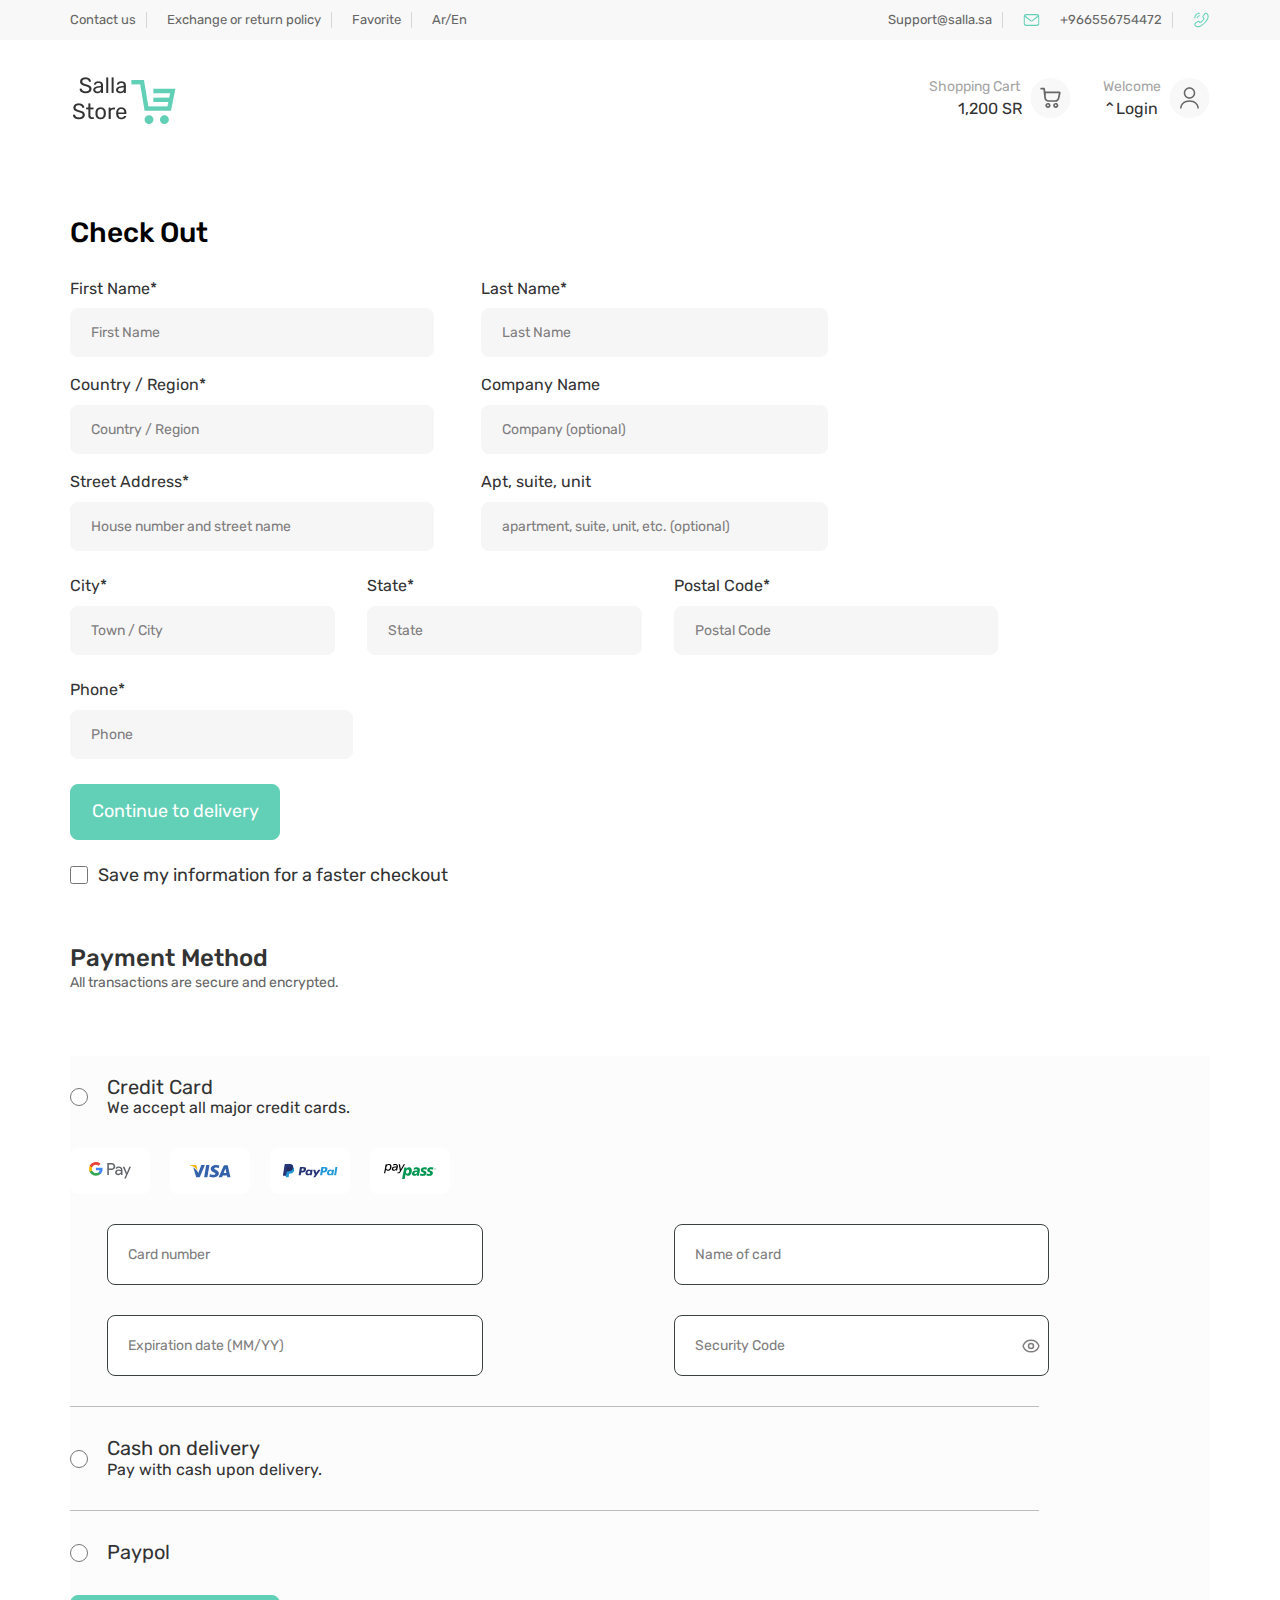
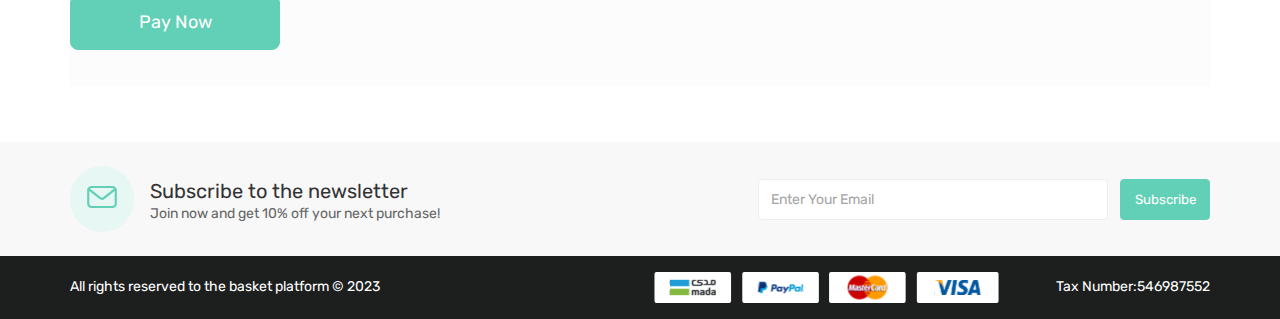
<file: Check out.html>
<!DOCTYPE html>
<html lang="en">

<head>
  <meta charset="UTF-8">
  <meta name="viewport" content="width=device-width, initial-scale=1.0">
  <title>Salla Store</title>
  <link rel="stylesheet" href="assets/css/styl.css">
  <link rel="preconnect" href="https://fonts.googleapis.com">
  <link rel="preconnect" href="https://fonts.gstatic.com" crossorigin>
  <link href="https://fonts.googleapis.com/css2?family=Rubik:ital,wght@0,300..900;1,300..900&display=swap"
    rel="stylesheet">
  <link rel="stylesheet" href="https://cdnjs.cloudflare.com/ajax/libs/font-awesome/6.5.2/css/all.min.css"
    integrity="sha512-SnH5WK+bZxgPHs44uWIX+LLJAJ9/2PkPKZ5QiAj6Ta86w+fsb2TkcmfRyVX3pBnMFcV7oQPJkl9QevSCWr3W6A=="
    crossorigin="anonymous" referrerpolicy="no-referrer" />
</head>

<body>

  <!-- START HEADER -->
  <header>
    <nav>
      <ul class="Contact">
        <li>Contact us</li>
        <li>Exchange or return policy</li>
        <li>Favorite</li>
        <li>Ar/En</li>
      </ul>

      <ul>
        <li>Support@salla.sa</li>
        <img src="assets/img/email.svg" alt="email">
        <li>+966556754472</li>
        <img src="assets/img/call.svg" alt="call">
      </ul>
    </nav>

    <section class="hero">
      <a href="index.html"> <img src="assets/img/logo.png" alt="logo"></a>


      <div class="right-section">

        <div class="right-section-card">
          <div>
            <p>Shopping Cart</p>
            <p class="price">1,200 SR</p>
          </div>
          <a href="cart.html"> <img src="assets/img/icon.svg" alt="icon"></a>
        </div>

        <div class="right-section-card">
          <div>
            <p>Welcome</p>
            <p>&#x2303;Login</p>
          </div>
          <a href="info.html"><img src="assets/img/icon2.svg" alt="icon"></a>
        </div>
      </div>
      <span class="bars"><i class="fa-solid fa-bars"></i></span>
    </section>
  </header>
  <!-- END HEADER -->

  <!-- START MAIN -->
  <main>

    <!-- START CHECK-OUT-SECTION -->
    <section class="check-out">

      <h1>Check Out</h1>
      <form>

        <div class="user-details">

          <div class="user-details-div">

            <div class="input-box">
              <label>First Name*</label>
              <input type="text" id="first name" name="first name" placeholder="First Name" required>
            </div>

            <div class="input-box">
              <label>Country / Region*</label>
              <input type="text" id="region" name="region" placeholder="Country / Region" required>
            </div>

            <div class="input-box">
              <label>Street Address*</label>
              <input type="text" id="street" name="street" placeholder="House number and street name" required>
            </div>
          </div>

          <div class="user-details-div">

            <div class="input-box">
              <label>Last Name*</label>
              <input type="text" id="last name" name="last name" placeholder="Last Name" required>
            </div>

            <div class="input-box">
              <label>Company Name</label>
              <input type="text" id="company" name="company" placeholder="Company (optional)" required>
            </div>


            <div class="input-box">
              <label>Apt, suite, unit</label>
              <input type="text" id="apt" name="apt" placeholder="apartment, suite, unit, etc. (optional)">
            </div>
          </div>
        </div>

        <div class="user-details2">


          <div class="input-box">
            <label>City*</label>
            <input type="text" id="city" name="city" placeholder="Town / City" required>
          </div>

          <div class="input-box">
            <label>State*</label>
            <input type="text" id="state" name="state" placeholder="State" required>
          </div>

          <div class="input-box">
            <label>Postal Code*</label>
            <input type="text" id="code" name="code" placeholder="Postal Code" required>
          </div>
        </div>

        <div class="input-box">
          <label>Phone*</label>
          <input type="text" id="phone" name="phone" placeholder="Phone" required>
        </div>

        <button>Continue to delivery</button>

        <div class="check-out-checkBox">
          <input type="checkbox">
          <label>Save my information for a faster checkout</label>
        </div>

      </form>
    </section>
    <!-- END CHECK-OUT-SECTION -->

    <!-- START PAYMENT-METHOD -->
    <section class="payment-method">

      <div class="payment-method-header">
        <h1>Payment Method</h1>
        <p>All transactions are secure and encrypted.</p>
      </div>

      <div class="payment-method-container">

        <div class="credit-card">
          <input type="radio">
          <div>
            <h3>Credit Card</h3>
            <p>We accept all major credit cards.</p>
          </div>
        </div>

        <div class="imgs">
          <img src="assets/img/pay.svg" alt="pay">
          <img src="assets/img/visa2.svg" alt="visa">
          <img src="assets/img/paypal2.svg" alt="paypal">
          <img src="assets/img/paypass.svg" alt="paypass">
        </div>

        <form>

          <div class="credit-details">
            <input type="text" id="Card number" placeholder="Card number">
            <input type="text" id="date" placeholder="Expiration date (MM/YY)">
          </div>

          <div class="credit-details">
            <input type="text" id="Name of card" placeholder="Name of card">
            <div>
              <input type="password" id="Security Code" placeholder="Security Code">
              <img src="assets/img/eye.svg" alt="icon">
            </div>
          </div>

        </form>

        <div class="credit-card border">
          <input type="radio">
          <div>
            <h3>Cash on delivery</h3>
            <p>Pay with cash upon delivery.</p>
          </div>
        </div>

        <div class="credit-card ">
          <input type="radio">
          <div>
            <h3>Paypol</h3>
          </div>
        </div>

        <button>Pay Now</button>

      </div>
    </section>
    <!-- END PAYMENT-METHOD -->

    <!-- START SUBSCRIPE-SECTION -->
    <section class="subscribe">
      <div class="container-left">
        <div class="img">
          <img src="assets/img/email.svg" alt="icon">
        </div>
        <div>
          <h3>Subscribe to the newsletter</h3>
          <p>Join now and get 10% off your next purchase!</p>
        </div>
      </div>

      <form>
        <input type="email" id="email" placeholder="Enter Your Email">
        <div>
          <button>Subscribe</button>
        </div>
      </form>
    </section>
    <!-- END SUBSCRIPE-SECTION -->
  </main>
  <!-- END-MAIN -->

  <!--START FOOTER  -->
  <footer>
    <p>All rights reserved to the basket platform © 2023</p>
    <div class="container-right">
      <div>
        <img src="assets/img/mada.svg" alt="photo">
        <img src="assets/img/paypal.svg" alt="photo">
        <img src="assets/img/master.svg" alt="photo">
        <img src="assets/img/visa.svg" alt="photo">
      </div>
      <p>Tax Number:546987552 </p>
    </div>
  </footer>
  <!-- END FOOTER -->
</body>

</html>
</file>
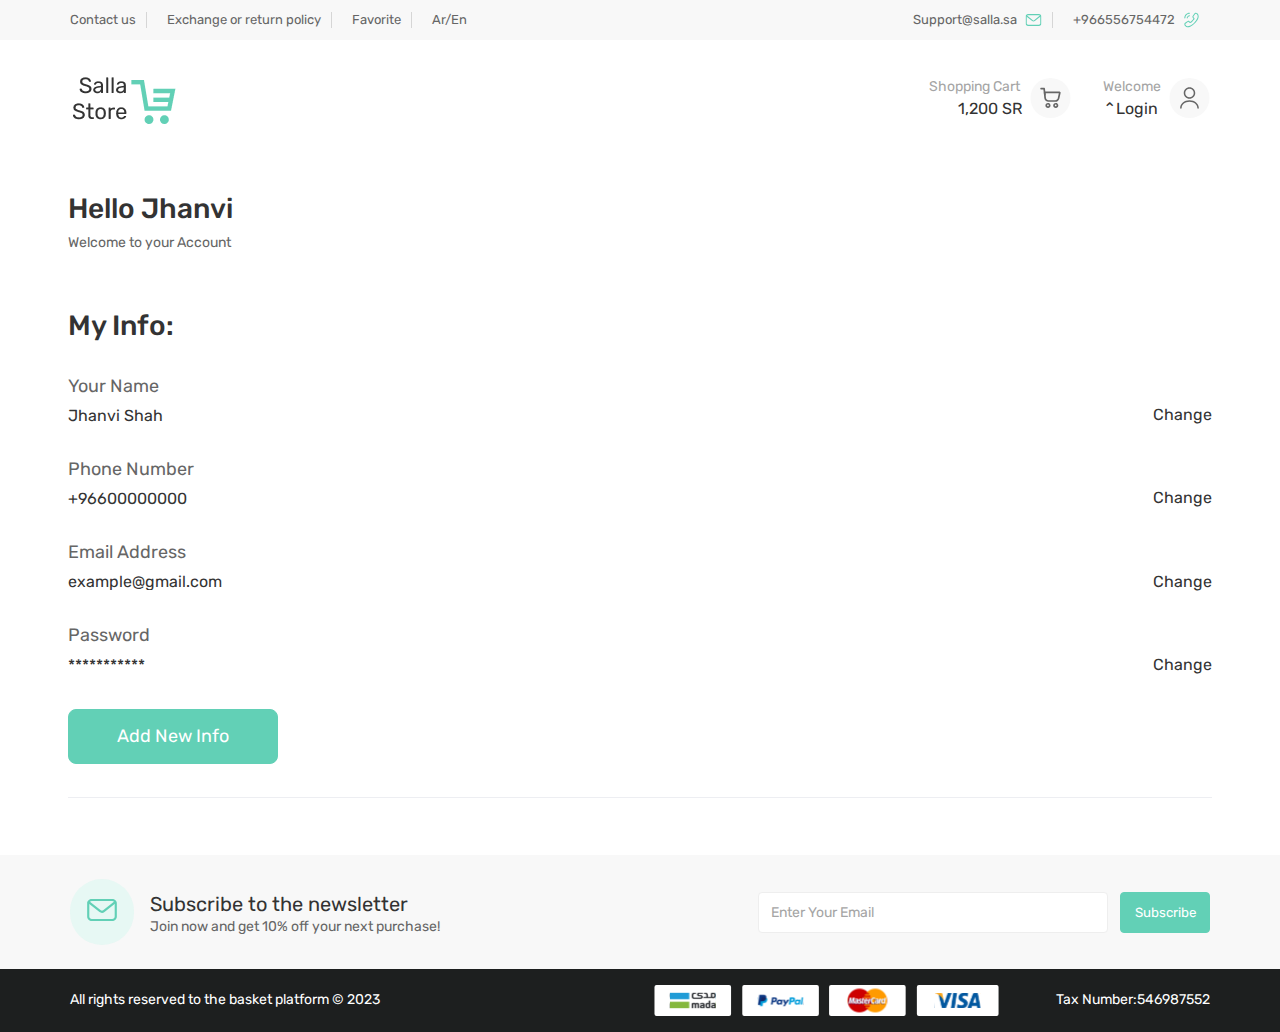
<file: info.html>
<!DOCTYPE html>
<html lang="en">

<head>
  <meta charset="UTF-8">
  <meta name="viewport" content="width=device-width, initial-scale=1.0">
  <title>Salla Store</title>
  <link rel="stylesheet" href="assets/css/styl.css">
  <link rel="preconnect" href="https://fonts.googleapis.com">
  <link rel="preconnect" href="https://fonts.gstatic.com" crossorigin>
  <link href="https://fonts.googleapis.com/css2?family=Rubik:ital,wght@0,300..900;1,300..900&display=swap"
    rel="stylesheet">
  <link rel="stylesheet" href="https://cdnjs.cloudflare.com/ajax/libs/font-awesome/6.5.2/css/all.min.css"
    integrity="sha512-SnH5WK+bZxgPHs44uWIX+LLJAJ9/2PkPKZ5QiAj6Ta86w+fsb2TkcmfRyVX3pBnMFcV7oQPJkl9QevSCWr3W6A=="
    crossorigin="anonymous" referrerpolicy="no-referrer" />
</head>

<body>

  <!-- START HEADER -->
  <header>
    <nav>
      <ul class="Contact">
        <li>Contact us</li>
        <li>Exchange or return policy</li>
        <li>Favorite</li>
        <li>Ar/En</li>
      </ul>

      <ul>
        <li>Support@salla.sa
          <img src="assets/img/email.svg" alt="email">
        </li>
        <li>+966556754472
          <img src="assets/img/call.svg" alt="call">
        </li>
      </ul>
    </nav>

    <section class="hero">
      <a href="index.html"> <img src="assets/img/logo.png" alt="logo"></a>


      <div class="right-section">

        <div class="right-section-card">
          <div>
            <p>Shopping Cart</p>
            <p class="price">1,200 SR</p>
          </div>
          <a href="cart.html"> <img src="assets/img/icon.svg" alt="icon"></a>
        </div>

        <div class="right-section-card">
          <div>
            <p>Welcome</p>
            <p>&#x2303;Login</p>
          </div>
          <a href="info.html"><img src="assets/img/icon2.svg" alt="icon"></a>
        </div>
      </div>
      <span class="bars"><i class="fa-solid fa-bars"></i></span>
    </section>
  </header>
  <!-- END HEADER -->

  <!-- START MAIN -->
  <main>

    <!-- START INFO-SECTION -->
    <section class="info">

      <div class="info-header">
        <h1>Hello Jhanvi</h1>
        <p>Welcome to your Account</p>
      </div>

      <h1>My Info:</h1>

      <form>

        <div class="my-info-form">
          <div>
            <p>Your Name</p>
            <input type="text" name="name" placeholder="Jhanvi Shah">
          </div>
          <a href="#">Change</a>
        </div>

        <div class="my-info-form">
          <div>
            <p>Phone Number</p>
            <input type="text" name="phone" placeholder="+96600000000">
          </div>
          <a href="#">Change</a>
        </div>

        <div class="my-info-form">
          <div>
            <p>Email Address</p>
            <input type="text" name="email" placeholder="example@gmail.com">
          </div>
          <a href="#">Change</a>
        </div>

        <div class="my-info-form">
          <div>
            <p>Password</p>
            <input type="tel" name="pass" placeholder="***********">
          </div>
          <a href="#">Change</a>
        </div>

        <button>Add New Info</button>
      </form>
    </section>
    <!-- END INFO-SECTION -->

    <!-- START SUBSCRIPE-SECTION -->
    <section class="subscribe">
      <div class="container-left">
        <div class="img">
          <img src="assets/img/email.svg" alt="icon">
        </div>
        <div>
          <h3>Subscribe to the newsletter</h3>
          <p>Join now and get 10% off your next purchase!</p>
        </div>
      </div>

      <form>
        <input type="email" id="email" placeholder="Enter Your Email">
        <div>
          <button>Subscribe</button>
        </div>
      </form>
    </section>
    <!-- END SUBSCRIPE-SECTION -->
  </main>
  <!-- END-MAIN -->
  <!--START FOOTER  -->
  <footer>
    <p>All rights reserved to the basket platform © 2023</p>
    <div class="container-right">
      <div>
        <img src="assets/img/mada.svg" alt="photo">
        <img src="assets/img/paypal.svg" alt="photo">
        <img src="assets/img/master.svg" alt="photo">
        <img src="assets/img/visa.svg" alt="photo">
      </div>
      <p>Tax Number:546987552 </p>
    </div>
  </footer>
  <!-- END FOOTER -->





















</body>

</html>
</file>
<file: assets/css/styl.css>
*{
  margin: 0;
  padding: 0 ;
  box-sizing: border-box;
  font-family: "Rubik", sans-serif;
}
/* ************************************************************************************************************ */



nav{
  height: 40px;
  display: flex;
  justify-content: space-between;
  align-items: center;
  background-color: rgba(248, 248, 248, 1);
  padding: 0 70px;
}
nav ul{
  display: flex;
  align-items: center;
  gap: 20px;
  list-style: none;
}
nav ul li{
  display: flex;
  align-items: center;
  gap: 8px;
  font-size: 13px;
  font-weight: 400;
  line-height: 15.41px;
  color: rgba(102, 102, 102, 1);
  padding-right: 10px;
  border-right: 1px solid rgba(214, 214, 214, 1);
}
nav ul li:last-child{
  border-right: none;
}
.hero{
  padding: 32px 70px;
  display: flex;
  justify-content: space-between;
  align-items: center;
}
.hero .right-section{
  display: flex;
  align-items: center;
  gap: 32px;
}
.hero .right-section .right-section-card{
  display: flex;
  align-items: center;
  gap:8px;
}
.hero .right-section .right-section-card div p:first-child{
  font-size:0.875rem;
  font-weight: 400;
  line-height: 16.59px;
  color: rgba(165, 165, 165, 1);
}
.hero .right-section .right-section-card div p:last-child{
  font-size:1rem;
  font-weight: 400;
  line-height: 25px;
  color: rgba(51, 51, 51, 1);
}
.hero .right-section .right-section-card .price{
  margin-left:29px;
} 
.bars{
  display: none;
  font-size: 27px;
}
/* ************************************************************************************************************** */

.best-sales{
  background-image:url(/assets/img/banner.png);
  background-position:center;
  background-size: cover;
  display: flex;
  align-items: center;
  justify-content: center;
}
.best-sales .exp{
  text-align: center;
  display: flex;
  flex-direction: column;
  align-items: center;
  justify-content: center;
  gap: 32px;
  color: rgba(248, 248, 248, 1);
  margin: 135px 88px;
  
}
.best-sales .exp h1{
  font-weight: 400;
  font-size: 3rem;
  line-height: 70px;
}
.best-sales .exp p{
  font-size: 14px;
  font-weight: 400;
  line-height: 25px;
  max-width: 814px;
}
.best-sales .exp button{
  max-width: 200px;
  padding: 16px;
  background-color: rgba(98, 208, 182, 1);
  color: rgba(248, 248, 248, 1) ;
  border-radius: 4px;
  border: 1px solid  rgba(98, 208, 182, 1);
  font-size: 16px;
  line-height: 24px;
}
/* ************************************************************************************************************** */
.details{
  margin: 44px 70px;
  border: 1px solid rgba(238, 238, 238, 1);
  border-radius: 2px;
  display: flex;
  flex-wrap: wrap;
  align-items: center;
  justify-content: space-around;
  gap: 32px;
  padding: 32px ;
}
.details .detail-card{
  display: flex;
  gap: 16px;
}
.details .detail-card h2{
  font-size: 20px;
  font-weight: 500;
  line-height: 30px;
  color: rgba(51, 51, 51, 1);
}
.details .detail-card p{
  font-size: 16px;
  font-weight: 400;
  line-height: 25px;
  color: rgba(102, 102, 102, 1);
  max-width: 288px;
}
/* ************************************************************************************************************** */
.adverts{
  padding:56px 70px;
  display: flex;
  gap:30px;
}
.adverts .adverts-card1{
  background-image:url(/assets/img/Untitled.svg);
  background-size: cover;
  /* background-position: center; */
  width:46vw;
  display: flex;
  flex-direction: column;
  gap: 16px;
  padding:54px 0 58px 24px;
  border-radius: 2px;
}
.adverts .adverts-card2{
  background-image:url(/assets/img/Untitled2.svg) ;
  background-size:cover;
  width:46vw;
  display: flex;
  flex-direction: column;
  gap: 16px;
  padding:54px 0 60px 24px;
  border-radius:2px;
}
.adverts h2{
  font-weight: 500;
  font-size: 27px;
  line-height: 49px;
  color: rgba(51, 51, 51, 1);
}
.adverts p:first-child{
  font-weight: 500;
  font-size: 16px;
  line-height: 25px;
  color: rgba(102, 102, 102, 1);
}
.adverts p:last-child{
  font-weight: 400;
  font-size: 16px;
  line-height: 24px;
  color: rgba(51, 51, 51, 1);
}
/* ************************************************************************************************************** */
.featured-products{
  padding: 56px 70px;
}
.featured-products .featured-products-header{
  display: flex;
  justify-content: space-between;
  align-items:center ;
}
.featured-products .featured-products-header h2{
  font-weight: 500;
  font-size:1.875rem;
  line-height: 35px;
  color: rgba(51, 51, 51, 1);
}
.featured-products .featured-products-header p{
  font-weight: 400;
  font-size: 14px;
  line-height: 25px;
  color: rgba(102, 102, 102, 1);
}
.featured-products .featured-products-header button{
  width: 107px;
  height: 38px;
  border-radius: 4px;
  border: 1px solid rgba(98, 208, 182, 1);
  color: rgba(98, 208, 182, 1);
  background-color: #ffff;
}
.featured-products .featured-products-header button:hover{
  cursor: pointer;
}
.featured-products .featured-products-container{
  margin-top: 32px;
  display: grid;
  grid-template-columns: repeat(auto-fill,minmax(300px,1fr));
  grid-template-rows: repeat(2,1fr);
  gap: 24px;
  
}
.featured-products-container-card{
  border: 1px solid rgba(238, 238, 238, 1);
  border-radius: 4px;     
  
}
.featured-products-container .featured-products-container-card img{
width: 100%;
}
.featured-products-container-card .featured-products-container-card-txt{
  display: flex;
  flex-direction: column;
  gap: 16px;
  padding: 16px;
}
.featured-products-container-card .featured-products-container-card-txt .txt-container{
  display: flex;
  flex-direction: column;
  gap: 4px;
}
.featured-products-container-card .featured-products-container-card-txt .first-p{
  font-weight: 400;
  font-size: 14px;
  line-height: 16.59px;
  color: rgba(98, 208, 182, 1);
}
.featured-products-container-card .featured-products-container-card-txt .sec-p{
font-weight: 400;
font-size: 16px;
line-height: 18.96px;
color: rgba(51, 51, 51, 1);
}
.featured-products-container-card .featured-products-container-card-txt .third-p{
  font-weight: 400;
  font-size: 14px;
  line-height: 16.59px;
  color: rgba(102, 102, 102, 1);
}
.featured-products-container-card .featured-products-container-card-txt .price{
  display: flex;
  align-items: center;
  gap:6px;
}
.featured-products-container-card .featured-products-container-card-txt .price p{
  font-weight: 400;
  font-size: 14px;
  line-height: 24px;
  color: rgba(165, 165, 165, 1);
}
.featured-products-container-card .featured-products-container-card-txt .price .SR{
  font-size: 18px;
  line-height: 25px;
  color: rgba(245, 81, 87, 1);
}
.featured-products-container-card .featured-products-container-card-txt .price .SR2{
  font-size: 18px;
  line-height: 25px;
  color: black;
}
.featured-products-container-card .featured-products-container-card-txt .buttons{
  display: flex;
  align-items: center;
  gap:8px;
}
.featured-products-container-card .featured-products-container-card-txt .buttons button{
  width: 50px;
  padding:16px;
  background-color:rgba(255, 255, 255, 1);
  border: 1px solid rgba(238, 238, 238, 1);
  border-radius:4px;
}
.featured-products-container-card .featured-products-container-card-txt .buttons .cart{
  width:100%;
  padding: 16px;
  display: flex;
  align-items: center;
  justify-content: center;
  gap: 8px;
  font-size: 14px;
  font-weight:500;
}
.featured-products-container-card .featured-products-container-card-txt .buttons .cart img{
  width: 16px;
  height: 16px;
}
.featured-products-container-card .featured-products-container-card-txt .buttons .white-icon{
  display: none;
}

.featured-products-container-card .featured-products-container-card-txt .buttons span :hover{
background-color: rgba(98, 208, 182, 1) ;
color:white;
border: 1px solid rgba(98, 208, 182, 1);
cursor: pointer;
}
.featured-products-container-card .featured-products-container-card-txt .buttons span :hover .white-icon{
  display: block;
}
.featured-products-container-card .featured-products-container-card-txt .buttons span :hover .black-icon{
  display: none;
}
.card-hover:hover{
  border: 1px solid rgba(98, 208, 182, 1);
  cursor: pointer;
}
/* ************************************************************************************************************* */
.best-sales-2024{
  background-image: url(/assets/img/bannerContainer.svg);
  background-size: cover;
  background-position: center;
  text-align: left;
}
.best-sales-2024 h2{
  font-weight: 400;
  font-size:3rem ;
  line-height: 70px;
  color: rgba(255, 255, 255, 1);
}
.best-sales-2024 p{
  font-weight: 400;
  font-size: 16px;
  line-height: 25px;
  color: rgba(255, 255, 255, 1);
  max-width: 503px;
}
.best-sales-2024 button{
  max-width: 200px;
  padding: 16px;
  border: 1px solid rgba(98, 208, 182, 1) ;
  border-radius: 4px;
  background-color: rgba(98, 208, 182, 1);
  color: rgba(255, 255, 255, 1);
}
.best-sales-2024 button:hover{
  cursor: pointer;
}
.best-sales-2024 .best-sales-2024-container{
  display: flex;
  flex-direction: column;
  gap: 32px;
  padding: 126px 70px;
}
/* ************************************************************************************************************* */
.shop-by-categories{
  padding: 56px 70px;
}
.shop-by-categories .shop-by-categories-header{
display: flex;
justify-content: space-between;
align-items: center;
}
.shop-by-categories .shop-by-categories-header h2{
  font-weight: 500;
  font-size:1.875rem;
  line-height: 35px;
  color: rgba(51, 51, 51, 1);
}
.shop-by-categories .shop-by-categories-header p{
  font-size: 14px;
  font-weight: 400;
  line-height: 25px;
}
.shop-by-categories .shop-by-categories-header button{
  width: 107px;
  height: 38px;
  border-radius: 4px;
  border: 1px solid rgba(98, 208, 182, 1);
  color: rgba(98, 208, 182, 1);
  background-color: #ffff;
}
.shop-by-categories .shop-by-categories-header button:hover{
  cursor: pointer;
}
.shop-by-categories .shop-by-categories-container{
  margin-top: 32px;
  display:flex;
  align-items: center;
  justify-content: space-between;
  gap:24px;
  text-align: center;
  overflow-x:auto;
}
.shop-by-categories .shop-by-categories-container h4{
  font-weight: 400;
  font-size: 20px;
  line-height: 30px;
  color: rgba(51, 51, 51, 1);
}
.shop-by-categories .shop-by-categories-container p{
  font-weight: 400;
  font-size: 16px;
  line-height: 25px;
  color: rgba(102, 102, 102, 1);
}
/* ************************************************************************************************************ */
.offers{
  padding: 56px 70px;
}
.offers-header{
  display: flex;
  align-items: center;
  justify-content: space-between;
}
.offers .offers-header h2{
  font-weight: 500;
  font-size:1.875rem;
  line-height: 35px;
  color: rgba(51, 51, 51, 1);
}
.offers .offers-header p{
  font-size: 14px;
  font-weight: 400;
  line-height: 25px;
}
.offers .offers-header button{
  width: 107px;
  height: 38px;
  border-radius: 4px;
  border: 1px solid rgba(98, 208, 182, 1);
  color: rgba(98, 208, 182, 1);
  background-color: #ffff;
}
.offers .offers-header button:hover{
  cursor: pointer;
}
.offers .offers-container{
  margin-top: 32px;
  display: flex;
  flex-wrap: wrap;
  justify-content: space-around;
  gap: 32px;
}
.offers .offers-container .offers-container-card{
  display: flex;
  align-items: center;
  gap:16px;
  border: 2px solid rgba(98, 208, 182, 1);
  border-radius:4px;
  max-width:600px;
  padding: 16px;
}
.offers .offers-container-card-right{
  display: flex;
  flex-direction: column;
  gap:4px;
  max-width: 389px;
}
.offers-container-card-right-txt .first-p{
  font-weight: 400;
  font-size: 14px;
  line-height: 16.59px;
  color: rgba(98, 208, 182, 1);
}
.offers-container-card-right-txt .sec-p{
  font-weight: 400;
font-size: 18px;
line-height:25px;
color: rgba(51, 51, 51, 1);
}
.offers-container-card-right-txt .third-p{
  font-weight: 400;
  font-size: 16px;
  line-height: 25px;
  color: rgba(102, 102, 102, 1);
}
.offers-container-card-right-txt .rating{
  display: flex;
  align-items: center;
  gap: 8px;
}
.offers-container-card-right-txt .rating p{
  font-weight: 400;
  font-size: 14px;
  line-height: 20px;
  color:rgba(165, 165, 165, 1);
}
.offers-container-card-right-txt .price2{
  font-size: 18px;
  line-height: 25px;
  color: rgba(245, 81, 87, 1);
}
.offers-container-card-right .date-container{
  display: flex;
  align-items: center;
  gap: 8px;
  margin: 16px 0;
}
.offers-container-card-right .date-container .date{
  max-width: 83px;
  height: 49px;
  border-radius:4px;
  background-color:rgba(248, 248, 248, 1);
  text-align: center;
  padding:8px;
}
.offers-container-card-right .date-container .date p:first-child{
  font-weight: 500;
  font-size: 18px;
  line-height: 22px;
}
.offers-container-card-right .date-container .date p:last-child{
  font-weight: 400;
  font-size: 14px;
  line-height: 16.59px;
  color: rgba(165, 165, 165, 1);
}
.offers-container-card-right .buttons{
  display: flex;
  align-items: center;
  gap:8px;
}
.offers-container-card-right .buttons button{
  width: 50px;
  padding:16px;
  background-color:rgba(255, 255, 255, 1);
  border: 1px solid rgba(238, 238, 238, 1);
  border-radius:4px;
}
.offers-container-card-right .buttons .cart{
  max-width: 299px;
  width:299px;
  padding: 16px;
  display: flex;
  align-items: center;
  justify-content: center;
  font-size: 14px;
  font-weight:500;
  background-color: rgba(98, 208, 182, 1);
  color: rgba(255, 255, 255, 1);
}
.offers-container-card-right .buttons .cart img{
  width: 16px;
  height: 16px;
}
/* ********************************************************************************************************** */
.products{
  padding: 56px 70px;
}
.products .products-container{
  display: grid;
  grid-template-columns: repeat(auto-fill,minmax(370px,1fr));
  gap: 24px;
}
.products-container .products-container-card1{
  text-align: center;
  background-color: rgba(253, 220, 221, 1);
  padding: 32px 56px;
  border-radius: 4px;
}
.products-container .products-container-card2{
  text-align: center;
  background-color: rgba(255, 239, 218, 1);
  border-radius: 4px;
  padding: 32px 56px;
}
.products-container .products-container-card3{
  text-align: center;
  background-color: rgba(224, 246, 240, 1);
  border-radius: 4px;
  padding: 32px 56px;
}
.products-container .exp{
  display: flex;
  flex-direction: column;
  align-items: center;
}
.products-container h2{  
  font-weight: 600;
  font-size: 18px;
  line-height: 21px;
  margin: 24px 0 8px 0;
}
.products-container p{
  max-width: 280px;
  font-weight: 400;
  font-size: 14px;
  line-height: 16px;
  color: rgba(102, 102, 102, 1);
}
.products-container button{
  width: 280px;
  padding: 10px;
  font-weight: 400;
  font-size: 16px;
  line-height: 24px;
  color: rgba(51, 51, 51, 1);
  background-color:hsla(0, 0%, 100%, 0);
  border: none;
  outline: none;
}
/* ********************************************************************************************************** */
.best-sales2{
  margin: 56px 0;
  background-image: url(/assets/img/bannerContainer2.svg);
  background-size: cover;
  background-position: center;
  background-repeat: no-repeat;
  text-align: center;
}
.best-sales2-txt{
  display: flex;
  flex-direction: column;
  align-items: center;
  gap: 32px;
  padding: 56px 0 24px 0;
}
.best-sales2-txt h1{
font-weight: 400;
font-size: 3rem;
line-height: 70px;
color: rgba(255, 255, 255, 1);
}
.best-sales2-txt p{
  font-weight: 400;
  font-size: 16px;
  line-height: 25px;
  color: rgba(255, 255, 255, 1);
  max-width: 500px;
}
.best-sales2-txt button{
  max-width: 200px;
  padding: 16px;
  border: 1px solid rgba(98, 208, 182, 1) ;
  border-radius: 4px;
  background-color: rgba(98, 208, 182, 1);
  color: rgba(255, 255, 255, 1);
}
.best-sales2 .img{
  width: 100%;
}
/* ******************************************************************************************************* */
.costumer-reviews{
  padding: 56px 70px;
}
.costumer-reviews h2{
  font-weight: 500;
  font-size: 30px;
  line-height: 35px;
  color: rgba(51, 51, 51, 1);
}
.costumer-reviews p{
  font-weight: 400;
  font-size: 14px;
  line-height: 25px;
  color:rgba(102, 102, 102, 1);
}
.costumer-reviews-container{
  display: flex;
  /* flex-wrap: wrap; */
  justify-content: space-around;
  margin-top:32px;
  gap:24px;
  overflow-x:auto;
}
.costumer-reviews-container-card {
  display: flex;
  flex-direction: column;
  gap: 16px;
  width: 380px;
  min-width: 380px;
  padding: 24px; 
  border: 1px solid rgba(238, 238, 238, 1);
  border-radius: 4px;
}
.costumer-reviews-container-card .costumer-reviews-icons{
  display: flex;
  justify-content: space-between;
}
.costumer-reviews-container-card  div h3{
  font-weight: 400;
  font-size: 18px;
  line-height: 25px;
  color: rgba(51, 51, 51, 1);
}
.costumer-reviews-container-card  div p{
  font-weight: 400;
  font-size: 14px;
  line-height: 16.59px;
}
/* ********************************************************************************************************* */
.brands{
  padding: 24px 70px;
}
.brands h2{
  font-weight: 500;
  font-size: 1.875rem;
  line-height: 35px;
  color: rgba(51, 51, 51, 1);
}
.brands p{
  font-weight: 400;
  font-size: 14px;
  line-height: 25px;
  color: rgba(102, 102, 102, 1);
}
.brands-container{
  margin-top: 32px;
  display: flex;
  justify-content: space-around;
  align-items: center;
  gap: 24px;
  overflow-x:auto;
}
.brands-container .brands-container-card {
  border: 1px solid rgba(255, 255, 255, 1);
  border-radius: 4px;
  filter: grayscale(100%);
}
.brands-container .brands-container-card:hover{
  filter: grayscale(0%);
  cursor: pointer;
}
/* ****************************************************************************************************** */
.subscribe{
  padding: 24px 70px;
  background-color: rgba(248, 248, 248, 1);
  display: flex;
  justify-content: space-between;
  align-items: center;
}
.container-left{
  display: flex;
  align-items: center;
  gap: 16px;
}
.container-left .img{
  border-radius:50px;
  padding:16px;
  background-color: rgba(214, 248, 240, 0.5);
}
.container-left .img img{
  width: 32px;
}
.container-left h3{
  font-weight: 400;
  font-size: 20px;
  line-height: 30px;
  color: rgba(51, 51, 51, 1);
}
.container-left p{
  font-weight: 400;
  font-size: 14px;
  line-height: 16.59px;
  color: rgba(102, 102, 102, 1);
}
form{
  display: flex;
  align-items: center;
  flex-wrap: wrap;
  gap:12px;
}
.subscribe form input{
  width: 350px;
  background-color: rgba(255, 255, 255, 1);
  border: 1px solid rgba(238, 238, 238, 1);
  border-radius: 4px ;
  padding:12px;
}
.subscribe form input::placeholder{
  font-size: 14px;
  font-weight: 400;
  line-height: 16.59px;
  color: rgba(165, 165, 165, 1);
}
.subscribe form button{
  width: 90px;
  border: 1px solid  rgba(98, 208, 182, 1);
  border-radius: 4px;
  padding: 12px;
  color: rgba(255, 255, 255, 1);
  background-color: rgba(98, 208, 182, 1);
}
/* ****************************************************************************************************** */
footer{
  padding: 16px 70px;
  background-color: rgba(29, 31, 31, 1);
  display: flex;
  flex-wrap: wrap;
  align-items: center;
  justify-content: space-between;
}
footer .container-right {
  display: flex;
  align-items: center;
  gap: 57px;
}
footer .container-right div{
  display: flex;
  align-items: center;
  gap: 10px;
}
footer p{
  font-weight: 400;
  font-size: 14px;
  line-height: 16.59px;
  color: rgba(255, 255, 255, 1);
}
/* *********************************************ALL PRODUCTS******************************************** */
.sidebar{
  margin: 40px 70px;
  padding: 17px;
  border: 1px solid rgba(238, 238, 238, 1);
  width:300px;
  height: 100%;
}
summary{
  display: flex;
  justify-content: space-between;
  gap: 163px;
  font-size: 16px;
  font-weight: 400;
  line-height: 18px;
  color: rgba(51, 51, 51, 1);
}
.details-container{
  display: flex;
  justify-content: space-between;
  align-items: center;
  margin-top: 16px;
}
.details-container p,.details-container label{
  font-weight: 400;
  font-size:14px;
  line-height: 16.59px;
  color: rgba(102, 102, 102, 1);
}
.details-container-input .all{
  color:rgba(51, 51, 51, 1);
}
.details-container-input{
  display: flex;
  align-items: center;
  gap: 3px;
}
.details-container-input input{
  width: 18px; 
  height: 18px; 
}
.details-container-input input:checked{
  appearance: none;
  width: 18px;
  height: 18px;
  border-radius: 50%;
  background-color: rgba(98, 208, 182, 1);
}

.category button{
  border: none;
  font-weight: 400;
  font-size: 14px;
  line-height: 16.59px;
  color: rgba(98, 208, 182, 1);
  background-color: transparent;
  margin-bottom: 16px;
  margin-top: 15px;
}
.category{
  border-bottom: 1px solid rgba(238, 238, 238, 1);
  margin-bottom: 16px;
}
details{
  margin-bottom: 16px;
}
.color label{
  display: flex;
  align-items: center;
  gap: 8px;
}
.sidebar .reset{
  padding: 10px;
  border: 1px solid rgba(51, 51, 51, 1);
  border-radius: 4px;
  width: 248px;
  background-color: transparent;
}
/* ************************************ */
.all-page{
  display: flex;
  /* justify-content: space-between; */
  gap: 30px;
}
.all-products-container{
  margin: 40px 70px 90px;
  display: grid;
  grid-template-columns: repeat(auto-fill,minmax(291px,1fr));
  grid-template-rows: repeat(2,1fr);
  gap: 24px;
  width: 100%;
}
.all-products-container a{
text-decoration: none;
}
/* ***********************************************PRODUCTS DETAILS******************************************* */
.iphone-mobile{
  padding: 74px 70px;
  display: flex;
  flex-wrap: wrap;
  align-items: center;
  justify-content:space-around;
  gap: 24px;
}
.iphone-mobile-left{
  width:49%;
}
.iphone-mobile-left img{
  width: 100%;
}
.iphone-mobile-right{
  display:flex;
  flex-direction: column;
  gap: 24px;
}
.iphone-mobile-right h5{
  font-weight: 400;
  font-size: 24px;
  line-height: 35px;
  color: rgba(51, 51, 51, 1);
  max-width: 586px;
}
.iphone-mobile-right ul{
  list-style: none;
  display: flex;
  gap: 16px;
  margin: 10px 0;
}
.iphone-mobile-right ul li{
  display: flex;
  align-items: center;
  gap: 8px;
  font-weight: 400;
  font-size: 14px;
  line-height: 16.59px;
  color: rgba(102, 102, 102, 1);
  padding-right: 16px;
  border-right: 1px solid rgba(238, 238, 238, 1);
}
.iphone-mobile-right ul li:last-child{
  border-right: none;
}
.iphone-mobile-right .exp{
  font-weight: 400;
  font-size: 16px;
  line-height: 25px;
  color: rgba(102, 102, 102, 1);
  max-width: 586px;
}
.iphone-mobile-right .show{
  text-decoration: none;
  font-weight: 500;
  font-size: 16px;
  line-height: 25px;
  color: rgba(98, 208, 182, 1);
}
.iphone-mobile-right-filed-container{
  display: flex;
  flex-direction: column;
  gap: 10px;
}
.iphone-mobile-right-filed{
  display: flex;
  align-items: center;
  flex-wrap: wrap;
  justify-content: space-between;
  border: 1px solid rgba(238, 238, 238, 1);
  padding: 22px 16px;
}
.iphone-mobile-right-filed-div{
  display: flex;
  gap: 8px;
}
.iphone-mobile-right-filed-div p{
  font-weight: 400;
  font-size: 16px;
  line-height: 18.96px;
  color: rgba(51, 51, 51, 1);
}
.iphone-mobile-right-filed-div .pargraph{
  font-weight: 400;
  font-size: 13px;
  line-height: 15.41px;
  color: rgba(165, 165, 165, 1);
  max-width: 383px;
}
.iphone-mobile-right-filed button{
  border: 1px solid rgba(98, 208, 182, 1);
  border-radius: 4px;
  padding: 10px 16px;
  background-color:transparent;
  font-weight: 400;
  font-size: 14px;
  line-height: 16.59px;
  color: rgba(98, 208, 182, 1);
  cursor: pointer;
}
.main-container{
  display: flex;
  flex-wrap: wrap;
  align-items: center;
  justify-content: space-between;
}
.main-container p{
  font-weight: 400;
  font-size: 24px;
  line-height: 35px;
  color: rgba(51, 51, 51, 1);
}
.icon-container{
  display: flex;
}
.icon-container div{
border: 1px solid rgba(238, 238, 238, 1);
padding: 17px 24px;
width: 68px;
}
.iphone-mobile-right .buttons{
  display: flex;
  align-items: center;
  flex-wrap: wrap;
  gap: 16px;
}
.iphone-mobile-right .buttons button{
  width: 285px;
  max-width: 285px;
  padding: 14px 73px;
  background-color: rgba(98, 208, 182, 1);
  color:rgba(255, 255, 255, 1);
  font-weight: 400;
  font-size: 14px;
  line-height: 24px;
  border: none;
  border-radius: 4px;
  display: flex;
  align-items: center;
  justify-content: center;
  gap: 8px;
}
.iphone-mobile-right .buttons .cart{
  background-color: transparent;
  color: rgba(98, 208, 182, 1);
  border: 1px solid rgba(98, 208, 182, 1);
}
/* ******************************************************************* */
.similar-products{
  padding: 97px 70px;
}
.similar-products .similar-products-header h2{
  font-weight: 400;
  font-size: 24px;
  line-height: 24px;
  color: rgba(51, 51, 51, 1);
}
.similar-products .similar-products-header p{
  font-weight: 400;
  font-size: 16px;
  line-height: 25px;
  color: rgba(102, 102, 102, 1);
}
.card-container{
  margin-top: 49px;
  display: grid;
  grid-template-columns: repeat(auto-fill,minmax(288px,1fr));
  gap:40px;
}
.card-container .card-flex .first-p{
  display: flex;
  justify-content: flex-end;
}
/* *************************************************CART************************************************ */
.cart-section{
  padding: 40px 70px;
  margin: 40px 0;
  display: flex;
  flex-wrap: wrap;
  align-items: flex-start;
  justify-content: center;
  gap: 24px;
}
.cart-section-left{
  display: flex;
  flex-direction: column;
  gap: 16px;
}
.cart-section-left-card{
  border: 1px solid rgba(238, 238, 238, 1);
  padding: 16px;
  display: flex;
  align-items: center;
  gap: 45px;
  width: 920px;

}
.cart-section-left-card-div{
  display: flex;
  align-items: center;
  gap: 16px;
}
.cart-section-left-card-txt{
display: flex;
flex-direction: column;
gap: 25px;
}
.cart-section-left-card-txt h3{
  font-weight: 400;
  font-size: 16px;
  line-height: 18.96px;
  color: rgba(51, 51, 51, 1);
}
.cart-section-left-card-txt p{
  font-weight: 400;
  font-size: 14px;
  list-style: 16.59px;
  color: rgba(102, 102, 102, 1);
}
.icon-container-cart{
  display: flex;
  align-items: center;
  gap: 24px;
  border: 1px solid rgba(238, 238, 238, 1);
  padding: 17px 16px;
  width: 174px;
}
.icon-container-cart p{
  border-left: 1px solid rgba(238, 238, 238, 1);
  border-right: 1px solid rgba(238, 238, 238, 1);
  padding: 0 24px;
  color: rgba(102, 102, 102, 1);
}
.cart-section-left-card .p{
  font-weight: 400;
  font-size: 13px;
  line-height: 25px;
  color: rgba(51, 51, 51, 1);
  width: 88px;
}
/* ********************************** */
.cart-section-right{
  border: 1px solid rgba(238, 238, 238, 1);
  width: 282px;
  padding: 16px;
}
.cart-section-right-txt{
display: flex;
flex-direction:column ;
gap: 16px;
}
.cart-section-right-txt h3{
  font-weight: 400;
  font-size: 18px;
  line-height: 25px;
  color: rgba(51, 51, 51, 1);
}
.order{
  display:flex;
  align-items: center;
  justify-content: space-between;
}
.order p{
  font-weight: 400;
  font-size: 16px;
  line-height: 25px;
  color: rgba(102, 102, 102, 1);
}
.cart-section-right-txt .question{
  font-weight: 400;
  font-size: 14px;
  line-height: 16.59px;
  color: rgba(51, 51, 51, 1);
}
.form-cart{
  padding: 8px 0 16px;
  border-bottom: 1px solid rgba(238, 238, 238, 1);
  display:flex;
  gap: 0;
  position: relative;
}
.form-cart input{
  width: 250px;
padding: 10px 12px 10px 12px;
border: 1px solid rgba(238, 238, 238, 1);
border-radius: 4px;
outline: none;
}
.form-cart input::placeholder,.prices{
  font-weight: 400;
  font-size: 14px;
  line-height: 16.59px;
  color: rgba(165, 165, 165, 1);
}
.form-cart button{
border: 1px solid rgba(98, 208, 182, 1);
border-radius: 4px;
background-color: transparent;
padding: 10px;
font-size: 14px;
color: rgba(98, 208, 182, 1);
position:absolute;
right:0;
}
.total{
  display: flex;
  align-items: center;
  justify-content: space-between;
  margin-top: 16px;
  margin-bottom: 4px;
  font-weight: 400;
  font-size: 16px;
  line-height: 18.96px;
}
.cart-section-right .check{
  width: 250px;
  padding: 16px;
  background-color: rgba(98, 208, 182, 1);
  border: 1px solid rgba(98, 208, 182, 1);
  border-radius: 4px;
  margin-top: 16px;
  color: white;
  cursor: pointer;
}
/* *********************************************CHECK OUT******************************************************* */
.check-out{
  margin: 56px 70px;
}
.check-out h1{
  font-weight: 500;
  font-size: 28px;
  line-height: 33.5px;
  margin-bottom: 29px;
}
.check-out form{
  display: flex;
  flex-direction: column;
  align-items: flex-start;
  gap: 25px;
}
.user-details{
  display: grid;
  grid-template-columns:repeat(2,1fr);
  justify-items: center;
  gap:38px;
}
.user-details-div{
  display: flex;
  flex-direction: column;
  gap: 18px;
}
.user-details2{
  display: flex;
  flex-wrap: wrap;
  align-items: center;
  justify-content: space-between;
  gap: 32px;
}
.input-box input{
  width:100%;
  margin-top: 10px;
  padding: 16px 20px;
  border: 1px solid rgba(246, 246, 246, 1) ;
  border-radius:8px;
  outline: none;
  background-color:rgba(246, 246, 246, 1);
}
.input-box input::placeholder{
  font-size: 14px;
  font-weight: 400;
  line-height: 16.59px;
  color: rgba(128, 125, 126, 1);
}
.check-out label{
  font-weight: 400;
  font-size: 16px;
  line-height: 18.96px;
  color: rgba(51, 51, 51, 1);
}
.check-out button,.payment-method-container button,.info form button{
  width: 210px;
  padding: 16px 20px;
  background-color: rgba(98, 208, 182, 1);
  border: 1px solid rgba(98, 208, 182, 1);
  border-radius: 8px;
  outline: none;
  color: rgba(255, 255, 255, 1);
  font-weight:400;
  font-size:18px;
  line-height:21.33px;
}
.check-out-checkBox{
  display: flex;
  align-items: center;
  gap: 10px;
}
.check-out-checkBox label{
font-size: 18px;
line-height: 21px;
}
.check-out-checkBox input{
width: 18px;
height: 18px;
}
/* ********************************************************************************************* */
.payment-method{
  margin: 56px 70px;
}
.payment-method h1{
font-weight:500 ;
font-size:24px;
line-height: 33.5px;
color: rgba(51, 51, 51, 1);
}
.payment-method p{
  font-size: 14px;
  line-height: 16.59px;
  color: rgba(102, 102, 102, 1);
}
.payment-method-container{
  margin-top:64px;
  display: flex;
  flex-direction: column;
  gap:30px;
  background-color: rgba(245, 245, 245, 0.33);
  padding: 20px 0 36px;
}
.payment-method-container .credit-card{
  display: flex;
  align-items: center;
  gap:19px;
}
.payment-method-container .credit-card h3{
  font-weight: 400;
  font-size: 20px;
  line-height: 23.7px;
  color: rgba(51, 51, 51, 1);
}
.payment-method-container .credit-card p{
  font-weight: 400;
  font-size: 16px;
  line-height: 18.96px;
  color: rgba(51, 51, 51, 1);
}
.payment-method-container .credit-card input{
  width:18px;
  height: 18px;
}
.payment-method-container .imgs{
  display: flex;
  flex-wrap: wrap;
  align-items: center;
  gap: 20px;
}
.payment-method-container form{
  margin-left: 37px;
  display: grid;
  grid-template-columns:repeat(auto-fill,minmax(40%,1fr));
  gap:30px;
}
.payment-method-container .credit-details{
  display: flex;
  flex-direction: column;
  gap: 30px;
}
.payment-method-container .credit-details div{
  display: flex;
  align-items: center;
  gap: 0;
  
}
.payment-method-container .credit-details div img{
  position:relative;
  right: 28px;

}
.payment-method-container .credit-details input{
  width:70%;
  padding: 22px 20px;
  border: 1px solid rgba(60, 66, 66, 1);
  border-radius: 8px;
  outline: none;
}
.payment-method-container .credit-details input::placeholder{
  font-weight:400;
  font-size: 14px;
  line-height: 16.59px;
  color: rgba(128, 125, 126, 1);
}
.payment-method-container .border{
  width:85%;
  padding: 30px 0;
  border-bottom: 1px solid rgba(190, 188, 189, 1);
  border-top: 1px solid rgba(190, 188, 189, 1);
}
/* ************************************************INFO****************************************************** */
.info{
  padding:32px 68px 57px;
}
.info .info-header h1,.info  h1{
  font-weight: 500;
  font-size: 28px;
  line-height: 33.5px;
  color:rgba(51, 51, 51, 1);
}
.info .info-header p{
  font-weight: 400;
  font-size:14px;
  line-height: 33.5px;
  color: rgba(102, 102, 102, 1);
  margin-bottom: 50px;
}

.info form{
  padding:33px 0;
  display: flex;
  flex-direction: column;
  align-items: flex-start;
  gap: 34px;
  border-bottom: 1px solid rgba(237, 238, 242, 1);
}
.my-info-form{
  display: flex;
  flex-wrap: wrap;
  align-items:flex-end;
  justify-content: space-between;
  width: 100%;
}
.my-info-form p{
font-weight: 400;
font-size: 18px;
line-height: 21.33px;
color: rgba(102, 102, 102, 1);
margin-bottom: 9px;
}
.my-info-form input{
  border: none;
}
.my-info-form input::placeholder{
  font-weight: 400;
  font-size: 16px;
  line-height: 18.96px;
  color: rgba(51, 51, 51, 1);
}
.my-info-form  a{
  text-decoration: none;
  font-weight: 400;
  font-size: 16px;
  line-height: 18.96px;
  color: rgba(51, 51, 51, 1);
}





/* *****************************************************RESPONSIVE*********************************************** */

@media only screen and (max-width:992px) {

  html{
    font-size: 15px;
  }

  nav{
    padding:8px 2px;
    justify-content: center;
  }
  nav .Contact{
    display: none;
  }
  .hero .right-section{
    display: none;
  }
  .hero{
    padding: 8px 8px;
  }
  .bars{
    display: block;
  }
  /* ************************************ */
  .best-sales{
    margin-top: 20px;
  }
  .best-sales .exp{
    margin: 12px 33px;
  }
  .best-sales img{
    display: none; 
  }
  /* ************************************ */
  .details{
    margin: 40px 5px;
  }
  /* ************************************ */
  .adverts{
    padding: 40px 5px;
    flex-wrap: wrap;
  }
  .adverts .adverts-card1,.adverts .adverts-card2{
    width: 100%;
    background-position: center;
  }
  /* ************************************ */
  .featured-products{
    padding: 40px 0;
  }
  .featured-products-header{
    padding: 0 5px;
  }
  .featured-products .featured-products-header button{
    display: none;
  }
  /* **************************************** */
  .best-sales-2024{
  margin: 40px 0;
}
.best-sales-2024-container{
padding: 0;
align-items: center;
}
/* ***************************************** */
.shop-by-categories{
  padding: 40px 5px;
}
.shop-by-categories-header button{
display: none;
}
.shop-by-categories .shop-by-categories-container{
  overflow: scroll;
}
/* ************************************** */
.offers{
  padding: 40px 5px;
}
.offers-header button{
  display: none;
}
.offers .offers-container .offers-container-card{
  width: 100%;
  display: flex;
  flex-wrap: wrap;
  justify-content: center;
}
.offers-container-card-right{
  width: 100%;
}
/* ******************************************* */
.products{
  padding: 40px 5px;
}
.products .products-container{
  grid-template-columns: repeat(auto-fill,minmax(300px,1fr));
}
.products-container .products-container-card1 ,.products-container .products-container-card2,.products-container .products-container-card3{
  padding: 0;
}
/* *********************************************** */
.best-sales2{
  margin: 40px 0;
}
/* ********************************************** */
.costumer-reviews{
  padding: 40px 5px;
}
.costumer-reviews-container{
  overflow: scroll;
  gap:20px;
}
.costumer-reviews p{
  line-height:15px;
}
/* ****************************************** */
.brands{
  padding: 40px 5px;
}
.brands-container{
  overflow: scroll;
}
/* ****************************************** */
.subscribe{
  flex-direction: column;
  align-items: flex-start;
  gap: 20px;
  padding: 24px 5px;
}
.subscribe form input{
  width: 100%;
}
/* ******************************************** */
footer{
  gap: 20px;
  padding: 16px 5px;
}
footer .container-right div {
  display: none;
}
/* *************************************************PRODUCTS DETAILS*************************************** */
.iphone-mobile{
  padding:74PX 0;
}
.iphone-mobile-right-filed{
  width:100%;
}
.similar-products{
  padding: 97px 0;
}
.main-container{
  display: flex;
  flex-direction: column;
  align-items: flex-start;
}
/* *******************************************************CART********************************************** */
.cart-section-left-card{
  flex-wrap: wrap;
  width: 100%;
}
/* **********************************************CHECK OUT************************************************* */
.user-details{
  display: grid;
  grid-template-columns: 1fr;
}
/* *************************************************INFO**************************************************** */
.info{
  padding: 32px 5px;
}
}
</file>
